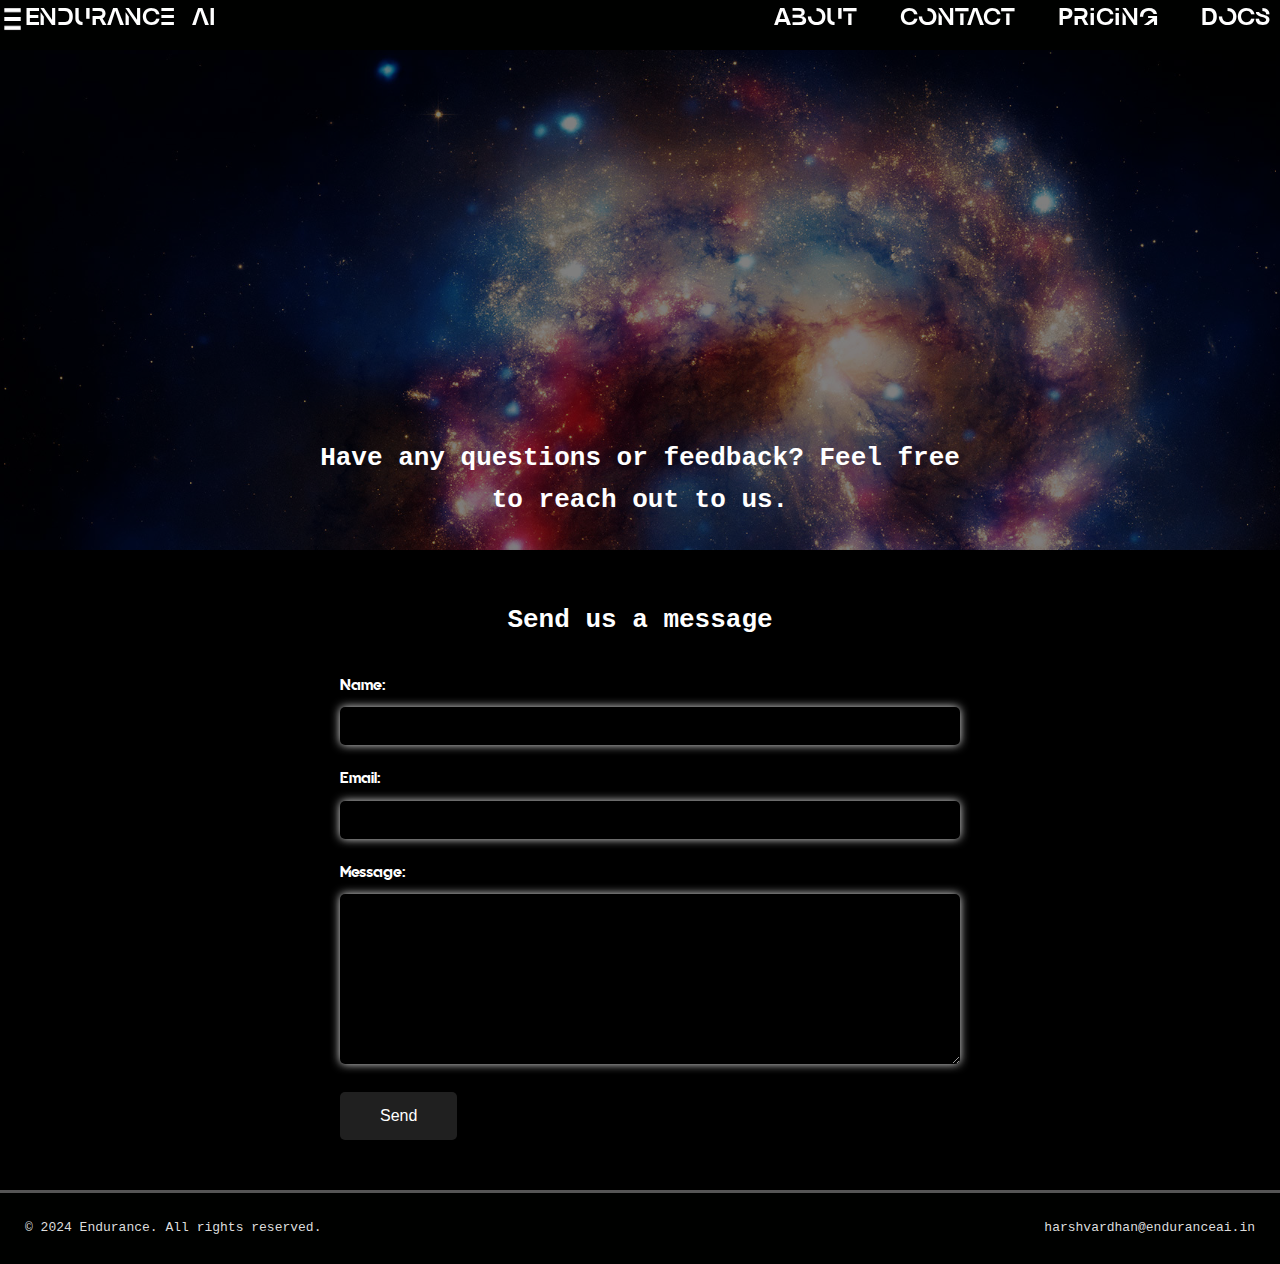
<file: contact.html>
<!DOCTYPE html>
<html lang="en">
<head>
  <meta charset="UTF-8">
  <meta name="viewport" content="width=device-width, initial-scale=1.0">
  <title>Contact Us</title>
  <link rel="stylesheet" href="styles.css">
  <link rel="icon" type="image/png" href="Assets/Logos/e.png">
</head>
<body>

  <header>
    <div class="navbar">
      <div class="container">
        <a href="index.html">
          <img id="logo" src="Assets/Logos/e.png" alt="Endurance Logo">
        <div class="title">
          <h1>Endurance aI</h1>
        </div>
      </a>
        <nav class="navigation-pane">
          <ul>
            <h1><li><a href="#about">About</a></li></h1>
            <h1><li><a href="contact.html">Contact</a></li></h1>
            <h1><li><a href="#pricing">Pricing</a></li></h1>
            <h1><li><a href="https://github.com/Harshj6301/Endurance">Docs</a></li></h1>
          </ul>
        </nav>
      </div>
    </div>
  </header>

<div class="hero-section">
  <div class="overlay">
    <div class="hero-content">
      <span class="glow"><h1>Contact Us</h1></span>
      <h4>Have any questions or feedback? Feel free to reach out to us.</h4>
    </div>
  </div>
</div>

<main>
  <section id="contact-form">
    <h2>Send us a message</h2>
    <form action="https://formspree.io/f/mvoelnrz" method="POST">
      <label for="name">Name:</label>
      <input type="text" id="name" name="name" required>
    
      <label for="email">Email:</label>
      <input type="email" id="email" name="email" required>
    
      <label for="message">Message:</label>
      <textarea id="message" name="message" required></textarea>
    
      <button type="submit">Send</button>
    </form>
  </section>
</main>

<footer>
  <p>&copy; 2024 Endurance. All rights reserved.
    <a href="mailto:harshvardhan@enduranceai.in">harshvardhan@enduranceai.in</a>
  </p>
</footer>

</body>
</html>
</file>
<file: styles.css>
/* INDEX PAGE STYLES */
body,
h1,
h2,
h3,
p,
ul,
li {
  margin: 0;
  padding: 0;
  box-sizing: border-box;
}

/* Font face (replace with your actual font paths) */
@font-face {
  font-family: 'Logirent';
  src: url('Assets/Fonts/logirent/ttf/logirent-logirent-bold-700.ttf');
}

@font-face {
  font-family: 'Solaris';
  src: url('Assets/Fonts/Solaris/Solaris.ttf');
}

@font-face {
  font-family: 'Quantify';
  src: url('Assets/Fonts/quantify/Quantify.ttf');
}

@font-face {
  font-family: 'Cat';
  src: url('Assets/Fonts/cat-north/CAT\ North.ttf');
}

h1 {
  font-family: 'Logirent';
  font-size: 1.5em; /* Adjust font size as needed */
  margin-right: 10px;
}

h2 {
  font-family: 'Gill Sans', 'Gill Sans MT', Calibri, 'Trebuchet MS', sans-serif
}

h3,
h4 {
  font-family: monospace;
  font-size: 2em;
}

p {
  font-family: monospace;
  font-size: 1em;
}

/* Body Styles */
body {
  font-family: 'Quantify';
  background-color: #000000;
  color: #fff;
  line-height: 1.6;
}

/* Header Styles */
header {
  background-color: #000100;
  height: 50px;
  display: flex;
  justify-content: space-between;
  align-items: center;
}

.container {
  display: flex;
  justify-content: space-between;
  align-items: center;
  word-spacing: 10px;
}

.container a {
  display: flex;
  align-items: center;
  text-decoration: none;
  color: inherit;
}

#logo {
  height: 30px; /* Adjust logo height as needed */
}

/* NAVIGATION BAR MENU */

.navigation-pane {
  align-items: center;
}

.navigation-pane ul {
  list-style: none;
  margin: 0;
  padding: 0;
}

.navigation-pane h1 {
  display: inline-block;
  margin-left: 20px; /* Adjust margin between menu items */
}

.navigation-pane a {
  text-decoration: none;
  color: #fff; /* Menu text color */
  font-weight: bold; /* Menu text bold */
}

.navbar{
  position: fixed;
  top: 0;
  left: 0;
  width: 100%;
  z-index: 1000; /* Adjust the z-index as needed */
}

/* Hero Section Styles */
.hero-section {
  position: relative;
  height: 500px; /* Adjust hero section height */
  overflow-x: hidden;
  overflow-y: auto;
  background-image: url(Assets/bg/nebula.jpg); /* Set background color or use a background image */
  background-size: cover;
  background-position: center;
  background-attachment: fixed;
  color: #fff;
}

.overlay {
  position: absolute;
  top: 0;
  left: 0;
  width: 100%;
  height: 100%;
  background-color: rgba(0, 0, 0, 0.5);
}

.hero-content {
  position: absolute;
  top: 50%;
  left: 50%;
  transform: translate(-50%, -50%);
  text-align: center;
}

.hero-content h1 {
  font-size: 7em;
  margin-bottom: 10px;
}

.hero-content p {
  font-size: 1.2em;
}

.glow {
  animation: glow 2s infinite alternate;
}

@keyframes glow {
  from {
    text-shadow: 0 0 10px #fff; /* white glow */
  }
  to {
    text-shadow: 0 0 40px #fff; /* Increased glow */
  }
}

@keyframes fadeIn {
  from { opacity: 0; }
  to { opacity: 1; }
}

.hero-section h1 {
  opacity: 0;
  animation: fadeIn 3s ease forwards;
}

#projects {
  display: flex;
  flex-direction: column;
  align-items: center;
  justify-content: center;
  padding: 50px 0;
  margin-left: 20px;
}

#projects h2{
  font-family: monospace;
  font-size: 2em;
  padding-bottom: 1%;
}

.project-container {
  display: flex;
  flex-wrap: wrap;
  justify-content: center;
  gap: 30px;
}

.project {
  max-width: 300px;
  text-align: center;
}

.project p {
  font-size: 13pt;
}

.project img {
  max-width: 70%;
  border-radius: 8px;
  margin-bottom: 15px;
}

a {
  color: inherit;
  text-decoration: none;
}


/* Footer Styles */
footer {
  background-color: #000100; /* Dark footer background */
  color: #ddd;
  text-align: center;
  padding: 20px; /* Increase padding for better spacing */
  border-top: 3px solid #555; /* Darker border */
}

footer p {
  display: flex;
  justify-content: space-between;
  padding: 5px; /* Optional: Add padding for spacing */
}

/* CONTACT PAGE Styles */
#contact-form {
  padding: 50px 0;
}

#contact-form h2 {
  font-family: monospace;
  text-align: center;
  font-size: 2em;
  margin-bottom: 30px;
}

form {
  max-width: 600px;
  margin: 0 auto;
}

form label {
  display: block;
  margin-bottom: 10px;
}

form input,
form textarea {
  color: #fff;
  background-color: #000000;
  width: 100%;
  padding: 10px;
  margin-bottom: 20px;
  border: none;
  border-radius: 5px;
  font-size: 1em;
  /* Add purple glowing border effect */
  box-shadow: 0 0 10px #e6e6e6;
}

form textarea {
  height: 150px;
}

form button {
  background-color: #37373793;
  color: #fff;
  padding: 15px 40px;
  border: none;
  border-radius: 5px;
  font-size: 1em;
  cursor: pointer;
  transition: background-color 0.3s ease-in-out;
}

form button:hover {
  background-color: #666;
}

/* WordPress styles */
</file>
